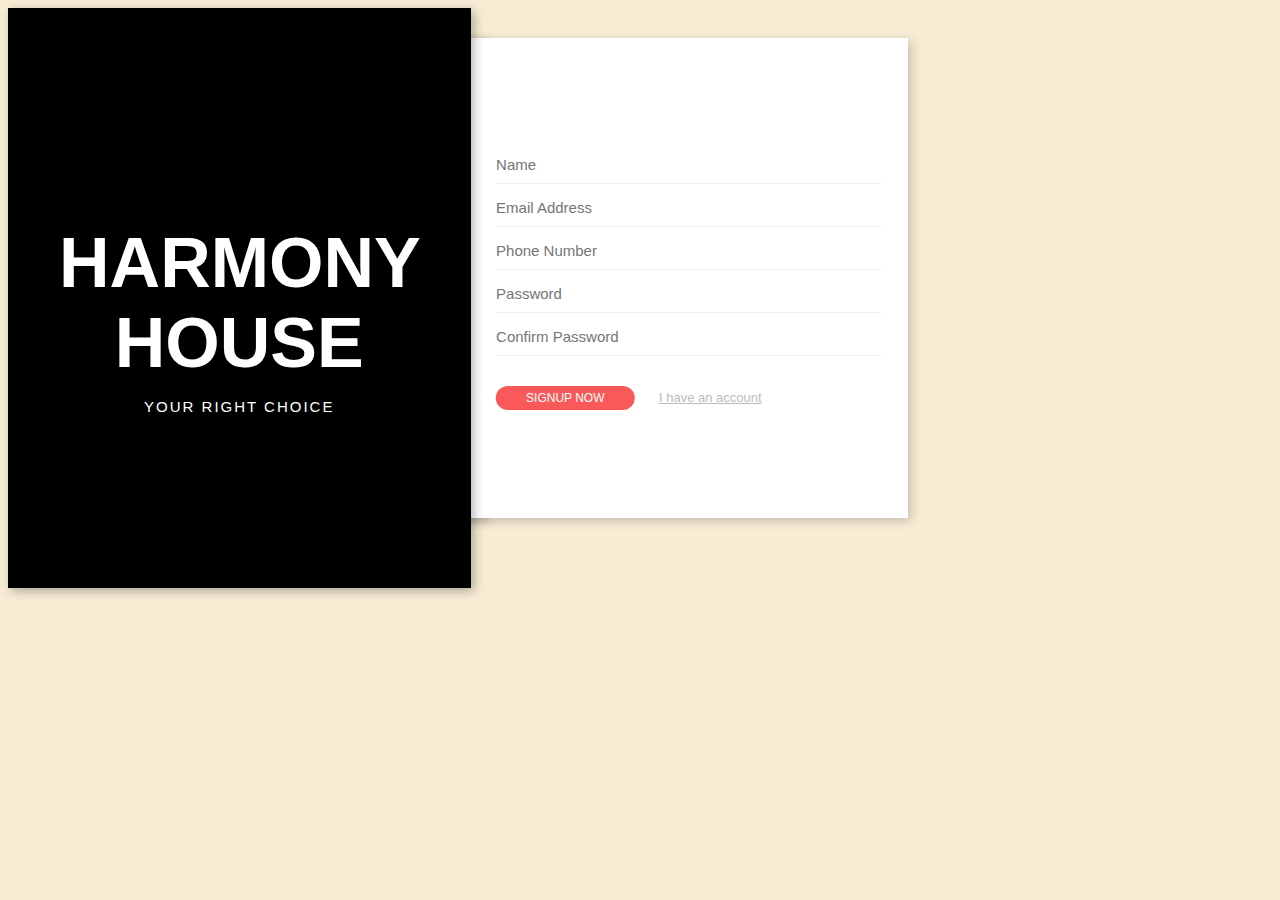
<file: login.html>
<!DOCTYPE html>
<html lang="en">
    <head>
        <link rel="stylesheet"
        href = "css/login.css"/>
        <script src="https://code.jquery.com/jquery-3.6.0.min.js"></script>
        <script src="./js/login.js"></script>
    </head>
    <body class="container">
        
            <section id="formHolder">
         
               <div class="brand-form-container">
         
                  <!-- Brand Box -->
                  <div class="col-sm-6 brand">
         
                     <div class="heading">
                        <h2>Harmony House</h2>
                        <p>Your Right Choice</p>
                     </div>
         
                     <div class="success-msg">
                        <p>Great! You are one of our members now</p>
                        <a href="#" class="profile">Your Profile</a>
                     </div>
                  </div>
         
         
                  <!-- Form Box -->
                  <div class="col-sm-6 form">
         
                     <!-- Login Form -->
                     <div class="login form-peice switched">
                        <form class="login-form" action="#" method="post">
                           <div class="form-group">
                              <label for="loginemail">Email Address</label>
                              <input type="email" name="loginemail" id="loginemail" required>
                           </div>
         
                           <div class="form-group">
                              <label for="loginPassword">Password</label>
                              <input type="password" name="loginPassword" id="loginPassword" required>
                           </div>
         
                           <div class="CTA">
                              <input type="submit" value="Login">
                              <a href="#" class="switch">I'm New</a>
                           </div>
                        </form>
                     </div><!-- End Login Form -->
         
         
                     <!-- Signup Form -->
                     <div class="signup form-peice">
                        <form class="signup-form" action="#" method="post">
         
                           <div class="form-group">
                              <!-- <label for="name">Full Name</label>
                              <input type="text" name="username" id="name" class="name"> -->
                              
                              <input class="input" placeholder="Name" required="" type="text">
                              <span class="input-border"></span>
                              <span class="error"></span>
                           </div>
         
                           <div class="form-group">
                              <input class="input" placeholder="Email Address" required="" type="text">
                              <span class="input-border"></span>
                              <span class="error"></span>
                           </div>
         
                           <div class="form-group">
                              <input class="input" placeholder="Phone Number" required="" type="text">
                              <span class="input-border"></span>
                              <span class="error"></span>
                           </div>
         
                           <div class="form-group">
                              <input class="input" placeholder="Password" required="" type="text">
                              <span class="input-border"></span>
                              <span class="error"></span>
                           </div>
         
                           <div class="form-group">
                              <input class="input" placeholder="Confirm Password" required="" type="text">
                              <span class="input-border"></span>
                              <span class="error"></span>
                           </div>
         
                           <div class="CTA">
                              <input type="submit" value="Signup Now" id="submit">
                              <a href="#" class="switch">I have an account</a>
                           </div>
                        </form>
                     </div><!-- End Signup Form -->
                  </div>
               </div>
         
            </section>
         
         
            
         
         
         
    </body>
</html>
</file>
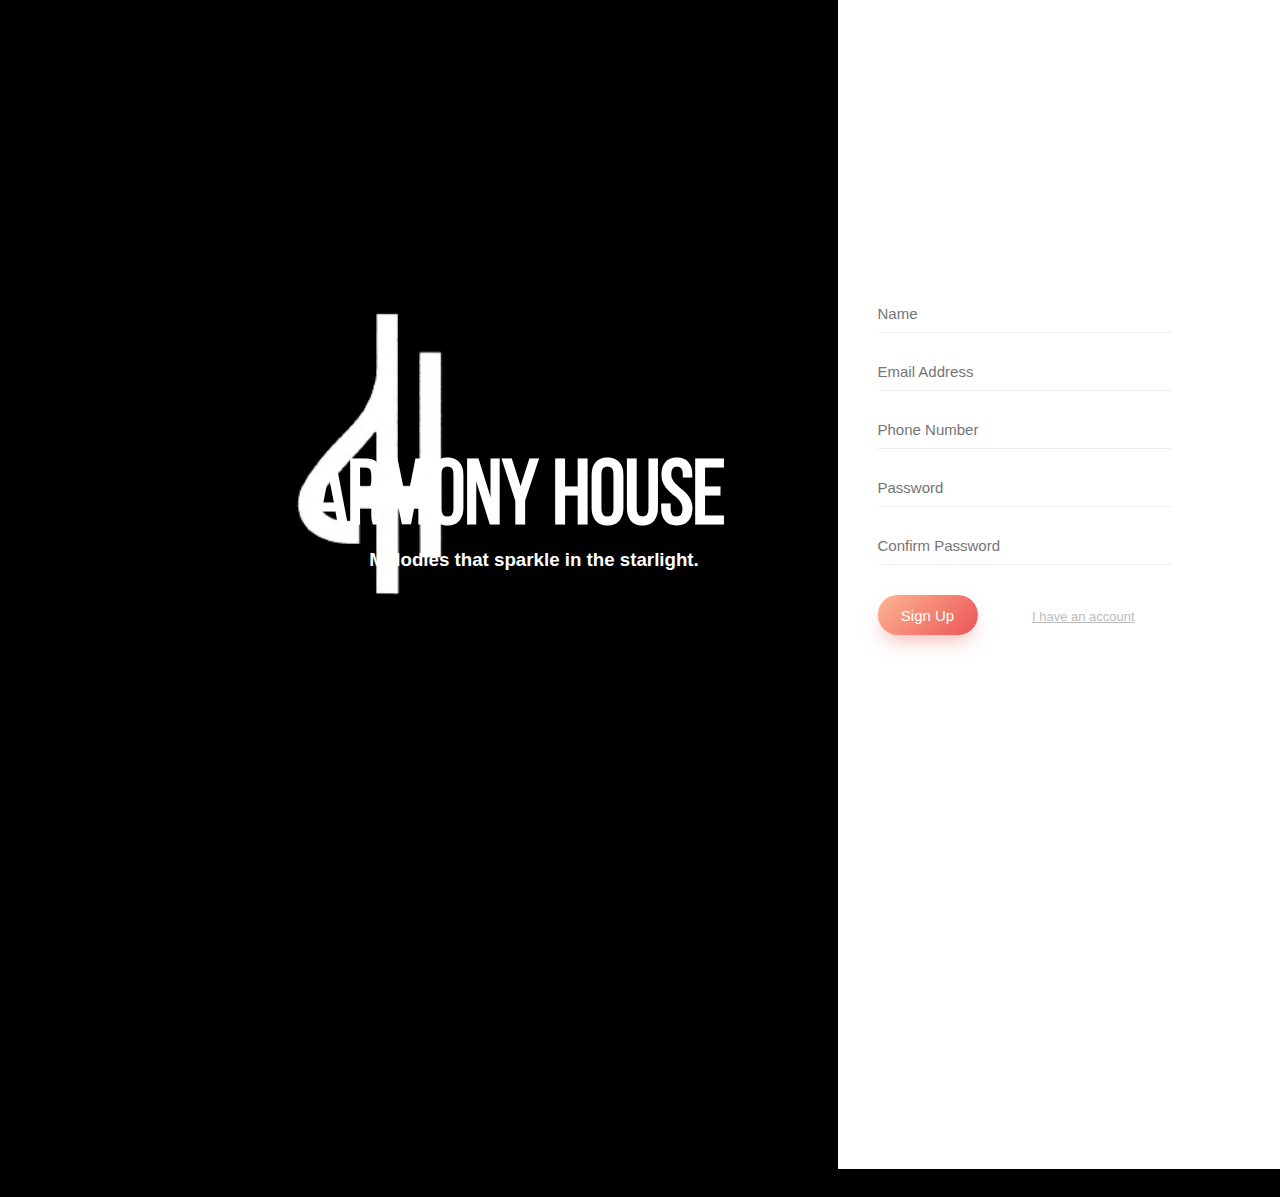
<file: public/login.html>
<!DOCTYPE html>
<html lang="en">
<head>
    <link rel="stylesheet" href="css/login.css"/>
    <script src="https://code.jquery.com/jquery-3.6.0.min.js"></script>
    <script src="./js/login.js"></script>
    <link rel="preconnect" href="https://fonts.googleapis.com">
    <link rel="preconnect" href="https://fonts.gstatic.com" crossorigin>
    <link href="https://fonts.googleapis.com/css2?family=Bebas+Neue&display=swap" rel="stylesheet">
</head>
<body class="container">
    <section id="formHolder">
        <There isn’t anything to compare.
        div class="brand-form-container">
            <!-- Brand Box -->
            <div class="col-sm-6 brand">
                <div class="heading">
                    <img src="./images/H_White.png"/>
                    <h2>armony House</h2>
                    <h3>Melodies that sparkle in the starlight.</h3>
                    
                </div>
                <div class="success-msg">
                    <p>Great! You are one of our members now</p>
                    <a href="#" class="profile">Your Profile</a>
                </div>
            </div>
            <!-- Form Box -->
            <div class="col-sm-6 form">
                <!-- Login Form -->
                <div class="login form-peice switched">
                    <form class="login-form" action="./login.php" method="post">
                        <div class="form-group">
                            <input class="input" name="username" placeholder="Username" required type="text">
                            <span class="input-border"></span>
                            <span class="error"></span>
                        </div>
                        <div class="form-group">
                            <input class="input" name="password" placeholder="Password" required type="password">
                            <span class="input-border"></span>
                            <span class="error"></span>
                        </div>
                        <div class="CTA">
                            <button class="btn" type="submit">Sign In</button>
                            <a href="#" class="switch">I'm New</a>
                        </div>
                    </form>
                </div><!-- End Login Form -->
                <!-- Signup Form -->
                <div class="signup form-peice">
                    <form class="signup-form" action="./register.php" method="post">
                        <div class="form-group">
                            <input class="input" name="username" placeholder="Name" required type="text">
                            <span class="input-border"></span>
                            <span class="error"></span>
                        </div>
                        <div class="form-group">
                            <input class="input" name="email" placeholder="Email Address" required type="email">
                            <span class="input-border"></span>
                            <span class="error"></span>
                        </div>
                        <div class="form-group">
                            <input class="input" name="phone" placeholder="Phone Number" required type="text">
                            <span class="input-border"></span>
                            <span class="error"></span>
                        </div>
                        <div class="form-group">
                            <input class="input pass" name="password" placeholder="Password" required type="password">
                            <span class="input-border"></span>
                            <span class="error"></span>
                        </div>
                        <div class="form-group">
                            <input class="input passConfirm" name="confirm_password" placeholder="Confirm Password" required type="password">
                            <span class="input-border"></span>
                            <span class="error"></span>
                        </div>
                        <div class="CTA">
                            <button class="btn" type="submit">Sign Up</button>
                            <a href="#" class="switch">I have an account</a>
                        </div>
                    </form>
                </div><!-- End Signup Form -->
            </div>
        </div>
    </section>
</body>
</html>
</file>
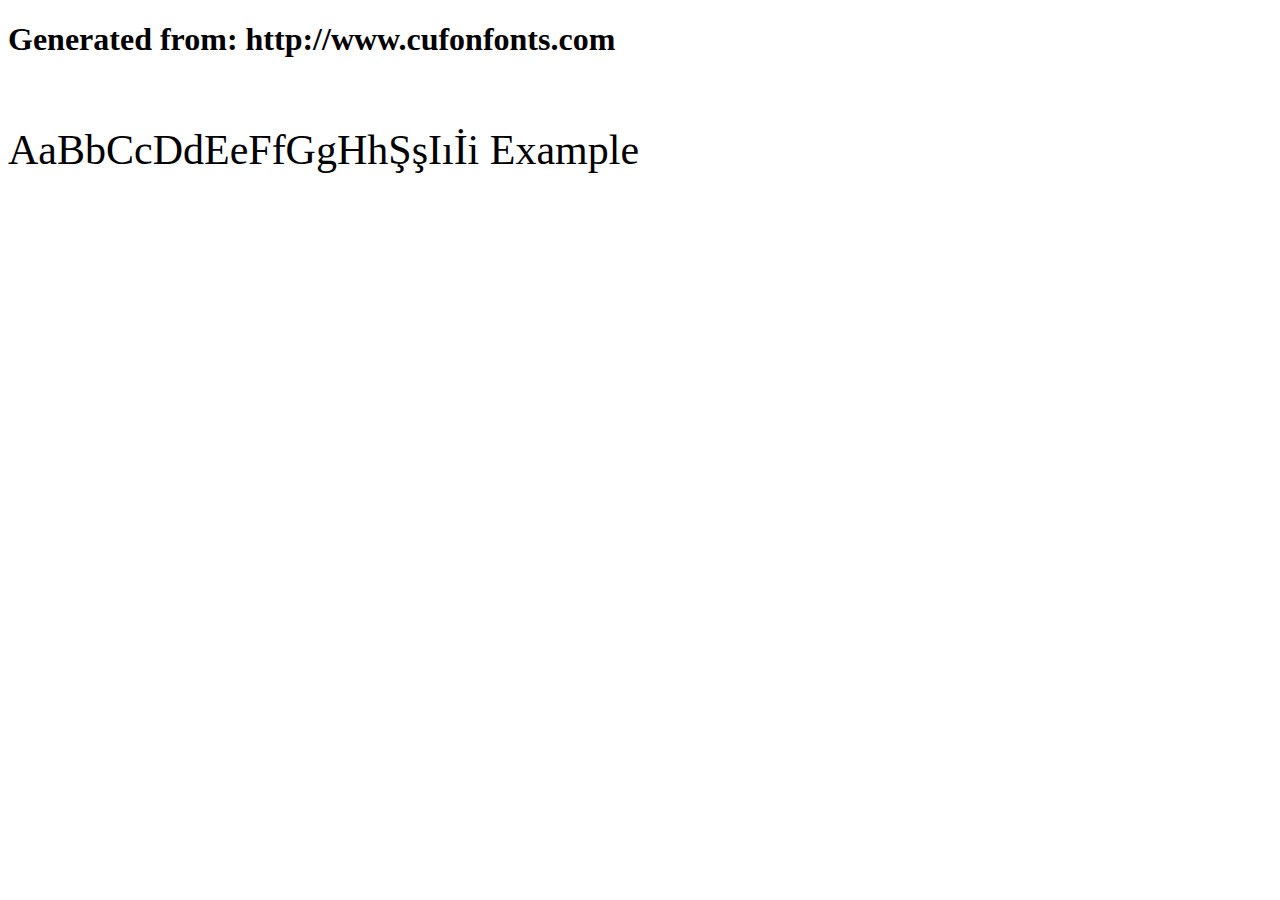
<file: public/fonts/shelf-life-cufonfonts-webfont/example.html>
<!DOCTYPE html>
<html xmlns="http://www.w3.org/1999/xhtml">
<head>
    <meta http-equiv="Content-Type" content="text/html; charset=utf-8"/>
    <link rel="stylesheet" type="text/css"
          href="style.css"/>
</head>

<body>

<h1>Generated from: http://www.cufonfonts.com</h1><br/>
<h1 style="font-family:'Shelf Life Regular';font-weight:normal;font-size:42px">AaBbCcDdEeFfGgHhŞşIıİi Example</h1>


</body>
</html>
</file>
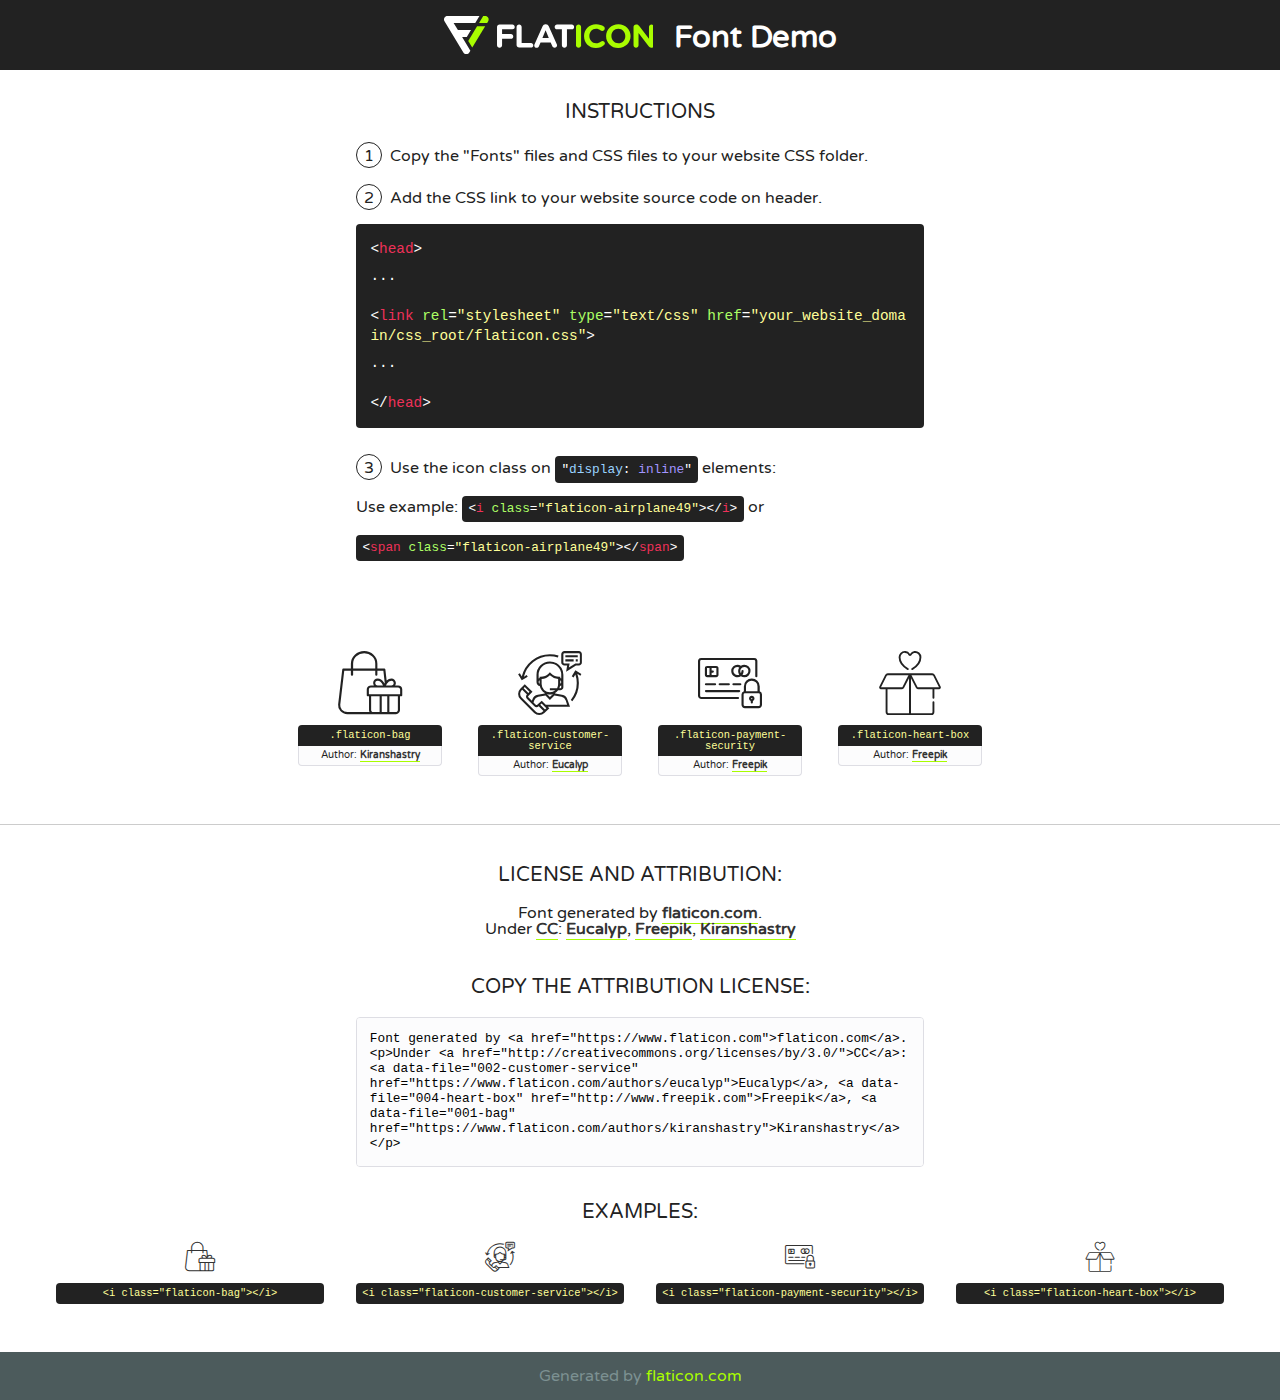
<file: public/home/fonts/flaticon/font/flaticon.html>
<!DOCTYPE html>
<!--
  Flaticon icon font: Flaticon
  Creation date: 26/04/2019 08:25
-->
<html>
<!DOCTYPE html>
<html>

<head>
    <title>Flaticon WebFont</title>
    <link href="http://fonts.googleapis.com/css?family=Varela+Round" rel="stylesheet" type="text/css" />
    <link rel="stylesheet" type="text/css" href="flaticon.css">
    <meta charset="UTF-8">
    <style>
    html, body, div, span, applet, object, iframe,
    h1, h2, h3, h4, h5, h6, p, blockquote, pre,
    a, abbr, acronym, address, big, cite, code,
    del, dfn, em, img, ins, kbd, q, s, samp,
    small, strike, strong, sub, sup, tt, var,
    b, u, i, center,
    dl, dt, dd, ol, ul, li,
    fieldset, form, label, legend,
    table, caption, tbody, tfoot, thead, tr, th, td,
    article, aside, canvas, details, embed, 
    figure, figcaption, footer, header, hgroup, 
    menu, nav, output, ruby, section, summary,
    time, mark, audio, video {
        margin: 0;
        padding: 0;
        border: 0;
        font-size: 100%;
        font: inherit;
        vertical-align: baseline;
    }
    /* HTML5 display-role reset for older browsers */
    article, aside, details, figcaption, figure, 
    footer, header, hgroup, menu, nav, section {
        display: block;
    }
    body {
        line-height: 1;
    }
    ol, ul {
        list-style: none;
    }
    blockquote, q {
        quotes: none;
    }
    blockquote:before, blockquote:after,
    q:before, q:after {
        content: '';
        content: none;
    }
    table {
        border-collapse: collapse;
        border-spacing: 0;
    }
    body {
        font-family: 'Varela Round', Helvetica, Arial, sans-serif;
        font-size: 16px;
        color: #222;
    }
    a {
        color: #333;
        border-bottom: 1px solid #a9fd00;
        font-weight: bold;
        text-decoration: none;
    }
    * {
        -moz-box-sizing: border-box;
        -webkit-box-sizing: border-box;
        box-sizing: border-box;
        margin: 0;
        padding: 0;
    }
    [class^="flaticon-"]:before, [class*=" flaticon-"]:before, [class^="flaticon-"]:after, [class*=" flaticon-"]:after {
        font-family: Flaticon;
        font-size: 30px;
        font-style: normal;
        margin-left: 20px;
        color: #333;
    }
    .wrapper {
        max-width: 600px;
        margin: auto;
        padding: 0 1em;
    }
    .title {
        font-size: 1.25em;
        text-align: center;
        margin-bottom: 1em;
        text-transform: uppercase;
    }
    header {
        text-align: center;
        background-color: #222;
        color: #fff;
        padding: 1em;
    }
    header .logo {
        width: 210px;
        height: 38px;
        display: inline-block;
        vertical-align: middle;
        margin-right: 1em;
        border: none;
    }
    header strong {
        font-size: 1.95em;
        font-weight: bold;
        vertical-align: middle;
        margin-top: 5px;
        display: inline-block;
    }
    .demo {
        margin: 2em auto;
        line-height: 1.25em;
    }
    .demo ul li {
        margin-bottom: 1em;
    }
    .demo ul li .num {
        color: #222;
        border-radius: 20px;
        display: inline-block;
        width: 26px;
        padding: 3px;
        height: 26px;
        text-align: center;
        margin-right: 0.5em;
        border: 1px solid #222;
    }
    .demo ul li code {
        background-color: #222;
        border-radius: 4px;
        padding: 0.25em 0.5em;
        display: inline-block;
        color: #fff;
        font-family: Consolas,Monaco,Lucida Console,Liberation Mono,DejaVu Sans Mono,Bitstream Vera Sans Mono,Courier New, monospace;
        font-weight: lighter;
        margin-top: 1em;
        font-size: 0.8em;
        word-break: break-all;
    }
    .demo ul li code.big {
        padding: 1em;
        font-size: 0.9em;
    }
    .demo ul li code .red {
        color: #EF3159;
    }
    .demo ul li code .green {
        color: #ACFF65;
    }
    .demo ul li code .yellow {
        color: #FFFF99;
    }
    .demo ul li code .blue {
        color: #99D3FF;
    }
    .demo ul li code .purple {
        color: #A295FF;
    }
    .demo ul li code .dots {
        margin-top: 0.5em;
        display: block;
    }
    #glyphs {
        border-bottom: 1px solid #ccc;
        padding: 2em 0;
        text-align: center;
    }
    .glyph {
        display: inline-block;
        width: 9em;
        margin: 1em;
        text-align: center;
        vertical-align: top;
        background: #FFF;
    }
    .glyph .glyph-icon {
        padding: 10px;
        display: block;
        font-family:"Flaticon";
        font-size: 64px;
        line-height: 1;
    }
    .glyph .glyph-icon:before {
        font-size: 64px;
        color: #222;
        margin-left: 0;
    }
    .class-name {
        font-size: 0.65em;
        background-color: #222;
        color: #fff;
        border-radius: 4px 4px 0 0;
        padding: 0.5em;
        color: #FFFF99;
        font-family: Consolas,Monaco,Lucida Console,Liberation Mono,DejaVu Sans Mono,Bitstream Vera Sans Mono,Courier New, monospace;
    }
    .author-name {
        font-size: 0.6em;
        background-color: #fcfcfd;
        border: 1px solid #DEDEE4;
        border-top: 0;
        border-radius: 0 0 4px 4px;
        padding: 0.5em;
    }
    .class-name:last-child {
        font-size: 10px;
        color:#888;
    }
    .class-name:last-child a {
        font-size: 10px;
        color:#555;
    }
    .class-name:last-child a:hover {
        color:#a9fd00;
    }
    .glyph > input {
        display: block;
        width: 100px;
        margin: 5px auto;
        text-align: center;
        font-size: 12px;
        cursor: text;
    }
    .glyph > input.icon-input {
        font-family:"Flaticon";
        font-size: 16px;
        margin-bottom: 10px;
    }
    .attribution .title {
        margin-top: 2em;
    }
    .attribution textarea {
        background-color: #fcfcfd;
        padding: 1em;
        border: none;
        box-shadow: none;
        border: 1px solid #DEDEE4;
        border-radius: 4px;
        resize: none;
        width: 100%;
        height: 150px;
        font-size: 0.8em;
        font-family: Consolas,Monaco,Lucida Console,Liberation Mono,DejaVu Sans Mono,Bitstream Vera Sans Mono,Courier New, monospace;
        -webkit-appearance: none;
    }
    .iconsuse {
        margin: 2em auto;
        text-align: center;
        max-width: 1200px;
    }
    .iconsuse:after {
        content: '';
        display: table;
        clear: both;
    }
    .iconsuse .image {
        float: left;
        width: 25%;
        padding: 0 1em;
    }
    .iconsuse .image p {
        margin-bottom: 1em;
    }
    .iconsuse .image span {
        display: block;
        font-size: 0.65em;
        background-color: #222;
        color: #fff;
        border-radius: 4px;
        padding: 0.5em;
        color: #FFFF99;
        margin-top: 1em;
        font-family: Consolas,Monaco,Lucida Console,Liberation Mono,DejaVu Sans Mono,Bitstream Vera Sans Mono,Courier New, monospace;
    }
    #footer {
        text-align: center;
        background-color: #4C5B5C;
        color: #7c9192;
        padding: 1em;
    }
    #footer a {
        border: none;
        color: #a9fd00;
        font-weight: normal;
    }
    @media (max-width: 960px) {
        .iconsuse .image {
            width: 50%;
        }
    }
    @media (max-width: 560px) {
        .iconsuse .image {
            width: 100%;
        }
    }
    </style>
</head>

<body class="characters-off">

    <header>
        <a href="https://www.flaticon.com" target="_blank" class="logo">
            <svg version="1.1" xmlns="http://www.w3.org/2000/svg" xmlns:xlink="http://www.w3.org/1999/xlink" xmlns:a="http://ns.adobe.com/AdobeSVGViewerExtensions/3.0/" viewBox="0 0 560.875 102.036" enable-background="new 0 0 560.875 102.036" xml:space="preserve">
                <defs>
                </defs>
                <g>
                    <g class="letters">
                        <path fill="#ffffff" d="M141.596,29.675c0-3.777,2.985-6.767,6.764-6.767h34.438c3.426,0,6.15,2.728,6.15,6.15
                        c0,3.43-2.724,6.149-6.15,6.149h-27.674v13.091h23.719c3.429,0,6.151,2.724,6.151,6.15c0,3.43-2.723,6.149-6.151,6.149h-23.719
                        v17.574c0,3.773-2.986,6.761-6.764,6.761c-3.779,0-6.764-2.989-6.764-6.761V29.675z"></path>
                        <path fill="#ffffff" d="M193.844,29.149c0-3.781,2.985-6.767,6.764-6.767c3.776,0,6.763,2.985,6.763,6.767v42.957h25.039
                        c3.426,0,6.149,2.726,6.149,6.153c0,3.425-2.723,6.15-6.149,6.15h-31.802c-3.779,0-6.764-2.986-6.764-6.768V29.149z"></path>
                        <path fill="#ffffff" d="M241.891,75.71l21.438-48.407c1.492-3.341,4.215-5.357,7.906-5.357h0.792
                        c3.686,0,6.323,2.017,7.815,5.357l21.439,48.407c0.436,0.967,0.701,1.845,0.701,2.723c0,3.602-2.809,6.501-6.414,6.501
                        c-3.161,0-5.269-1.845-6.499-4.655l-4.132-9.661h-27.059l-4.301,10.102c-1.144,2.631-3.426,4.214-6.237,4.214
                        c-3.517,0-6.24-2.81-6.24-6.325C241.1,77.64,241.451,76.677,241.891,75.71z M279.932,58.666l-8.521-20.297l-8.526,20.297H279.932
                        z"></path>
                        <path fill="#ffffff" d="M314.864,35.387H301.86c-3.429,0-6.239-2.813-6.239-6.238c0-3.429,2.811-6.24,6.239-6.24h39.533
                        c3.426,0,6.237,2.811,6.237,6.24c0,3.425-2.811,6.238-6.237,6.238h-13.001v42.785c0,3.773-2.99,6.761-6.764,6.761
                        c-3.779,0-6.764-2.989-6.764-6.761V35.387z"></path>
                        <path fill="#A9FD00" d="M352.615,29.149c0-3.781,2.985-6.767,6.767-6.767c3.774,0,6.761,2.985,6.761,6.767v49.024
                        c0,3.773-2.987,6.761-6.761,6.761c-3.781,0-6.767-2.989-6.767-6.761V29.149z"></path>
                        <path fill="#A9FD00" d="M374.132,53.836v-0.179c0-17.481,13.178-31.801,32.065-31.801c9.22,0,15.459,2.458,20.557,6.238
                        c1.402,1.054,2.637,2.985,2.637,5.357c0,3.692-2.985,6.59-6.681,6.59c-1.845,0-3.071-0.702-4.044-1.319
                        c-3.776-2.813-7.729-4.393-12.562-4.393c-10.364,0-17.831,8.611-17.831,19.154v0.173c0,10.542,7.291,19.329,17.831,19.329
                        c5.715,0,9.492-1.756,13.359-4.834c1.049-0.874,2.458-1.491,4.039-1.491c3.429,0,6.325,2.813,6.325,6.236
                        c0,2.106-1.056,3.78-2.282,4.834c-5.539,4.834-12.036,7.733-21.878,7.733C387.572,85.464,374.132,71.493,374.132,53.836z"></path>
                        <path fill="#A9FD00" d="M433.009,53.836v-0.179c0-17.481,13.79-31.801,32.766-31.801c18.981,0,32.592,14.143,32.592,31.628v0.173
                        c0,17.483-13.785,31.807-32.769,31.807C446.625,85.464,433.009,71.32,433.009,53.836z M484.224,53.836v-0.179
                        c0-10.539-7.725-19.326-18.626-19.326c-10.893,0-18.449,8.611-18.449,19.154v0.173c0,10.542,7.73,19.329,18.626,19.329
                        C476.676,72.986,484.224,64.378,484.224,53.836z"></path>
                        <path fill="#A9FD00" d="M506.233,29.321c0-3.774,2.99-6.763,6.767-6.763h1.401c3.252,0,5.183,1.583,7.029,3.953l26.093,34.265
                        V29.059c0-3.692,2.99-6.677,6.681-6.677c3.683,0,6.671,2.985,6.671,6.677v48.934c0,3.78-2.987,6.765-6.764,6.765h-0.436
                        c-3.257,0-5.188-1.581-7.034-3.953l-27.056-35.492v32.944c0,3.687-2.985,6.676-6.678,6.676c-3.683,0-6.673-2.989-6.673-6.676
                        V29.321z"></path>
                    </g>
                    <g class="insignia">
                        <path fill="#ffffff" d="M48.372,56.137h12.517l11.156-18.537H37.186L25.688,18.539h57.825L94.668,0H9.271
                        C5.925,0,2.842,1.801,1.198,4.716c-1.644,2.907-1.593,6.482,0.134,9.343l50.38,83.501c1.678,2.781,4.689,4.476,7.938,4.476
                        c3.246,0,6.257-1.695,7.935-4.476l2.898-4.804L48.372,56.137z"></path>
                        <g class="i">
                            <path fill="#A9FD00" d="M93.575,18.539h0.031v0.004l21.652,0.004l2.705-4.488c1.727-2.861,1.778-6.436,0.133-9.343
                            C116.454,1.801,113.371,0,110.026,0h-5.294L93.575,18.539z"></path>
                            <polygon fill="#A9FD00" points="88.291,27.356 64.725,66.486 75.519,84.404 109.942,27.356"></polygon>
                        </g>
                    </g>
                </g>
            </svg>
        </a>
        <strong>Font Demo</strong>
    </header>


    <section class="demo wrapper">

        <p class="title">Instructions</p>

        <ul>
            <li>
                <span class="num">1</span>Copy the "Fonts" files and CSS files to your website CSS folder.
            </li>
            <li>
                <span class="num">2</span>Add the CSS link to your website source code on header.
                <code class="big">
                    &lt;<span class="red">head</span>&gt;
                    <br/><span class="dots">...</span>
                    <br/>&lt;<span class="red">link</span> <span class="green">rel</span>=<span class="yellow">"stylesheet"</span> <span class="green">type</span>=<span class="yellow">"text/css"</span> <span class="green">href</span>=<span class="yellow">"your_website_domain/css_root/flaticon.css"</span>&gt;
                    <br/><span class="dots">...</span>
                    <br/>&lt;/<span class="red">head</span>&gt;
                </code>
            </li>

            <li>
                <p>
                    <span class="num">3</span>Use the icon class on <code>"<span class="blue">display</span>:<span class="purple"> inline</span>"</code> elements:
                    <br />
                    Use example: <code>&lt;<span class="red">i</span> <span class="green">class</span>=<span class="yellow">&quot;flaticon-airplane49&quot;</span>&gt;&lt;/<span class="red">i</span>&gt;</code> or <code>&lt;<span class="red">span</span> <span class="green">class</span>=<span class="yellow">&quot;flaticon-airplane49&quot;</span>&gt;&lt;/<span class="red">span</span>&gt;</code>
            </li>
        </ul>

    </section>




   <section id="glyphs">          
    
      
        <div class="glyph"><div class="glyph-icon flaticon-bag"></div>
            <div class="class-name">.flaticon-bag</div>
            <div class="author-name">Author: <a data-file="001-bag" href="https://www.flaticon.com/authors/kiranshastry">Kiranshastry</a> </div> 
        </div>        
        
        <div class="glyph"><div class="glyph-icon flaticon-customer-service"></div>
            <div class="class-name">.flaticon-customer-service</div>
            <div class="author-name">Author: <a data-file="002-customer-service" href="https://www.flaticon.com/authors/eucalyp">Eucalyp</a> </div> 
        </div>        
        
        <div class="glyph"><div class="glyph-icon flaticon-payment-security"></div>
            <div class="class-name">.flaticon-payment-security</div>
            <div class="author-name">Author: <a data-file="003-payment-security" href="http://www.freepik.com">Freepik</a> </div> 
        </div>        
        
        <div class="glyph"><div class="glyph-icon flaticon-heart-box"></div>
            <div class="class-name">.flaticon-heart-box</div>
            <div class="author-name">Author: <a data-file="004-heart-box" href="http://www.freepik.com">Freepik</a> </div> 
        </div>        
        

    </section>



    <section class="attribution wrapper"   style="text-align:center;">

      <div class="title">License and attribution:</div><div class="attrDiv">Font generated by <a href="https://www.flaticon.com">flaticon.com</a>. <div><p>Under <a href="http://creativecommons.org/licenses/by/3.0/">CC</a>: <a data-file="002-customer-service" href="https://www.flaticon.com/authors/eucalyp">Eucalyp</a>, <a data-file="004-heart-box" href="http://www.freepik.com">Freepik</a>, <a data-file="001-bag" href="https://www.flaticon.com/authors/kiranshastry">Kiranshastry</a></p>  </div>
      </div>
      <div class="title">Copy the Attribution License:</div>

    <textarea onclick="this.focus();this.select();">Font generated by &lt;a href=&quot;https://www.flaticon.com&quot;&gt;flaticon.com&lt;/a&gt;. <p>Under <a href="http://creativecommons.org/licenses/by/3.0/">CC</a>: <a data-file="002-customer-service" href="https://www.flaticon.com/authors/eucalyp">Eucalyp</a>, <a data-file="004-heart-box" href="http://www.freepik.com">Freepik</a>, <a data-file="001-bag" href="https://www.flaticon.com/authors/kiranshastry">Kiranshastry</a></p>  
     </textarea>

    </section>

    <section class="iconsuse">

          <div class="title">Examples:</div>            
             
            <div class="image">
                <p>
                    <i class="glyph-icon flaticon-bag"></i> 
                    <span>&lt;i class=&quot;flaticon-bag&quot;&gt;&lt;/i&gt;</span>
                </p>
            </div>
            
            <div class="image">
                <p>
                    <i class="glyph-icon flaticon-customer-service"></i> 
                    <span>&lt;i class=&quot;flaticon-customer-service&quot;&gt;&lt;/i&gt;</span>
                </p>
            </div>
            
            <div class="image">
                <p>
                    <i class="glyph-icon flaticon-payment-security"></i> 
                    <span>&lt;i class=&quot;flaticon-payment-security&quot;&gt;&lt;/i&gt;</span>
                </p>
            </div>
            
            <div class="image">
                <p>
                    <i class="glyph-icon flaticon-heart-box"></i> 
                    <span>&lt;i class=&quot;flaticon-heart-box&quot;&gt;&lt;/i&gt;</span>
                </p>
            </div>
                       
        </div>
                            
    </section>

<div id="footer">
    <div>Generated by <a href="https://www.flaticon.com">flaticon.com</a>
    </div>
</div>



</body>
</html>
</file>
<file: css/login.css>
/* Fonts */
body {
    font-family: 'Montserrat', sans-serif;
    background: #f7edd5;
  }
  
  .container {
    max-width: 900px;
    align-content: center;
  }
  
  a {
    display: inline-block;
    text-decoration: none;
  }
  
  input {
    outline: none!important;
  }
  
  h1 {
    text-align: center;
    text-transform: uppercase;
    margin-bottom: 40px;
    font-weight: 700;
  }
  
  section#formHolder {
    
    /* justify-content: center;
    align-items: center;
    height: 100vh; Full viewport height */
    
  }
  .brand-form-container {
    display: flex;
  }
  
  /* Brand Area */
  .brand {
    padding: 20px;
    background: url(https://goo.gl/A0ynht);
    background-size: cover;
    background-position: center center;
    color: #fff;
    min-height: 540px;
    position: relative;
    box-shadow: 3px 3px 10px rgba(0, 0, 0, 0.3);
    transition: all 0.6s cubic-bezier(1.000, -0.375, 0.285, 0.995);
    z-index: 9999;
    margin-right: 15px;
  }

  .brand, .form {
    flex: 1;
  }
  
  .brand.active {
    width: 100%;
  }
  
  .brand::before {
    content: '';
    display: block;
    width: 100%;
    height: 100%;
    position: absolute;
    top: 0;
    left: 0;
    background: rgba(0, 0, 0, 1);
    z-index: -1;
  }
  
  .brand a.logo {
    color: #f95959;
    font-size: 20px;
    font-weight: 700;
    text-decoration: none;
    line-height: 1em;
  }
  
  .brand a.logo span {
    font-size: 30px;
    color: #fff;
    transform: translateX(-5px);
    display: inline-block;
  }
  
  .brand .heading {
    position: absolute;
    top: 50%;
    left: 50%;
    transform: translate(-50%, -50%);
    text-align: center;
    transition: all 0.6s;
  }
  
  .brand .heading.active {
    top: 100px;
    left: 100px;
    transform: translate(0);
  }
  
  .brand .heading h2 {
    font-size: 70px;
    font-weight: 700;
    text-transform: uppercase;
    margin-bottom: 0;
  }
  
  .brand .heading p {
    font-size: 15px;
    font-weight: 300;
    text-transform: uppercase;
    letter-spacing: 2px;
    white-space: 4px;
    font-family: 'Raleway', sans-serif;
  }
  
  .brand .success-msg {
    width: 100%;
    text-align: center;
    position: absolute;
    top: 50%;
    left: 50%;
    transform: translate(-50%, -50%);
    margin-top: 60px;
  }
  
  .brand .success-msg p {
    font-size: 25px;
    font-weight: 400;
    font-family: 'Raleway', sans-serif;
  }
  
  .brand .success-msg a {
    font-size: 12px;
    text-transform: uppercase;
    padding: 8px 30px;
    background: #f95959;
    text-decoration: none;
    color: #fff;
    border-radius: 30px;
  }
  
  .brand .success-msg p, .brand .success-msg a {
    transition: all 0.9s;
    transform: translateY(20px);
    opacity: 0;
  }
  
  .brand .success-msg p.active, .brand .success-msg a.active {
    transform: translateY(0);
    opacity: 1;
  }
  
  /* Form Area */
  .form {
    position: relative;
  }
  
  .form .form-peice {
    background: #fff;
    min-height: 480px;
    margin-top: 30px;
    box-shadow: 3px 3px 10px rgba(0, 0, 0, 0.2);
    color: #bbbbbb;
    /* padding: 30px 0 60px; */
    transition: all 0.9s cubic-bezier(1.000, -0.375, 0.285, 0.995);
    position: absolute;
    top: 0;
    left: -30%;
    width: 130%;
    overflow: hidden;
  }
  
  .form .form-peice.switched {
    transform: translateX(-100%);
    width: 100%;
    left: 0;
  }
  
  .form form {
    padding: 0 40px;
    margin: 0;
    width: 70%;
    position: absolute;
    top: 50%;
    left: 60%;
    transform: translate(-50%, -50%);
  }
  
  .form .form-group {
    margin-bottom: 5px;
    position: relative;
  }
  
  .form .form-group.hasError input {
    border-color: #f95959 !important;
  }
  
  .form .form-group.hasError label {
    color: #f95959 !important;
  }
  
  .form label {
    font-size: 12px;
    font-weight: 400;
    text-transform: uppercase;
    font-family: 'Montserrat', sans-serif;
    transform: translateY(40px);
    transition: all 0.4s;
    cursor: text;
    z-index: -1;
  }
  
  .form label.active {
    transform: translateY(10px);
    font-size: 10px;
  }
  
  .form label.fontSwitch {
    font-family: 'Raleway', sans-serif !important;
    font-weight: 600;
  }
  
  .form input:not([type=submit]) {
    background: none;
    outline: none;
    border: none;
    display: block;
    padding: 10px 0;
    width: 100%;
    border-bottom: 1px solid #eee;
    color: #444;
    font-size: 15px;
    font-family: 'Montserrat', sans-serif;
    z-index: 1;
  }
  
  .form input:not([type=submit]).hasError {
    border-color: #f95959;
  }
  
  .form span.error {
    color: #f95959;
    font-family: 'Montserrat', sans-serif;
    font-size: 12px;
    position: absolute;
    bottom: -20px;
    right: 0;
    display: none;
  }
  
  .form input[type=password] {
    color: #f95959;
  }
  
  .form .CTA {
    margin-top: 30px;
  }
  
  .form .CTA input {
    font-size: 12px;
    text-transform: uppercase;
    padding: 5px 30px;
    background: #f95959;
    color: #fff;
    border-radius: 30px;
    margin-right: 20px;
    border: none;
    font-family: 'Montserrat', sans-serif;
  }
  
  .form .CTA a.switch {
    font-size: 13px;
    font-weight: 400;
    font-family: 'Montserrat', sans-serif;
    color: #bbbbbb;
    text-decoration: underline;
    transition: all 0.3s;
  }
  
  .form .CTA a.switch:hover {
    color: #f95959;
  }
  
  footer {
    text-align: center;
  }
  
  footer p {
    color: #777;
  }
  
  footer a, footer a:focus {
    color: #b8b09f;
    transition: all .3s;
    text-decoration: none !important;
  }
  
  footer a:hover {
    color: #f95959;
  }

  .input {
    color: #fff;
    font-size: 0.9rem;
    background-color: transparent;
    width: 100%;
    box-sizing: border-box;
    padding-inline: 0.5em;
    padding-block: 0.7em;
    border: none;
    border-bottom: var(--border-height) solid var(--border-before-color);
   }
   /* styling of animated border */
   .input-border {
    position: absolute;
    background: var(--border-after-color);
    width: 0%;
    height: 2px;
    bottom: 0;
    left: 0;
    transition: 0.3s;
   }
   /* Hover on Input */
   input:hover {
    background: var(--input-hovered-color);
   }
   
   input:focus {
    outline: none;
   }
   /* here is code of animated border */
   input:focus ~ .input-border {
    width: 100%;
   }
  
  @media (max-width: 768px) {
    .container {
      overflow: hidden;
    }
    
    section#formHolder {
      padding: 0;
    }
  
    div.brand {
      min-height: 200px !important;
    }
  
    div.brand.active {
      min-height: 100vh !important;
    }
  
    div.brand .heading.active {
      top: 200px;
      left: 50%;
      transform: translate(-50%, -50%);
    }
  
    div.brand .success-msg p {
      font-size: 16px;
    }
  
    div.brand .success-msg a {
      padding: 5px 30px;
      font-size: 10px;
    }
  
    .form {
      width: 80vw;
      min-height: 500px;
      margin-left: 10vw;
    }
  
    .form .form-peice {
      margin: 0;
      top: 0;
      left: 0;
      width: 100% !important;
      transition: all .5s ease-in-out;
    }
  
    .form .form-peice.switched {
      transform: translateY(-100%);
      width: 100%;
      left: 0;
    }
  
    .form .form-peice > form {
      width: 100% !important;
      padding: 60px;
      left: 50%;
    }
    .brand-form-container {
        flex-direction: column;
      }
      .brand {
        margin-right: 0;
        margin-bottom: 15px;
      }
  }
  
  @media (max-width: 480px) {
    section#formHolder .form {
      width: 100vw;
      margin-left: 0;
    }
  
    h2 {
      font-size: 50px !important;
    }
  }
</file>
<file: public/css/login.css>
/* Fonts */
@font-face {
    font-family: 'bebas';
    src: url('../fonts/bebas-neue-fonts/BebasNeue.woff2') format('woff2');
    font-weight: normal;
    font-style: normal;
}




html {
    height: 100% !important;
    margin-bottom: 100px;
}

body {
    font-family: 'Montserrat', sans-serif;
    background: #000;
    /* position: absolute; */
    /* top: 50%;
    left: 50%;
    transform: translate(-50%, -50%); */
    /* margin-top: 555%; */
    margin-left: 25%;
    overflow: hidden;
    width: "100%";
    height: "100%";
    
    

  }

 .star {
  transform-style: preserve-3d;
  width: 1px;
  height: 1px;
  position: absolute;
  color: red;
}
.star:before {
  position: absolute;
  content: '\2726';
  color: inherit;
  inset: 0;
  /* box-shadow: 0 0 1em .5em #a3c2; */
  /* filter: drop-shadow(0 0 .5em white); */
  text-shadow: 0 0 .8em #fff5;
  z-index: 99999;
}
  
  .container {
    max-width: "100%";
    height: "100%" !important;
    /* position: absolute; */
    /* top: 50%;
    left: 50%;
    transform: translate(-50%, -50%); */
    
  }
  
  a {
    display: inline-block;
    text-decoration: none;
  }
  
  input {
    outline: none!important;
  }
  
  h1 {
    text-align: center;
    text-transform: uppercase;
    margin-bottom: 40px;
    font-weight: 700;
  }
  
  section#formHolder {
    
    /* justify-content: center;
    align-items: center;
    height: 100vh; Full viewport height */
    
  }
  .brand-form-container {
    display: flex;
    height: 100% !important;
  }
  
  /* Brand Area */
  .brand {
    padding: 20px;
    background: url(https://goo.gl/A0ynht);
    background-size: cover;
    background-position: center center;
    color: #fff;
    min-height: 540px;
    position: relative;
    box-shadow: 3px 3px 10px rgba(0, 0, 0, 0.3);
    transition: all 0.6s cubic-bezier(1.000, -0.375, 0.285, 0.995);
    z-index: 9999;
    margin-right: 5px;
  }

  .brand, .form {
    flex: 1;
  }
  
  .brand.active {
    width: 100%;
  }
  
  .brand::before {
    content: '';
    display: block;
    width: 110%;
    height: 210%;
    position: absolute;
    top: -5%;
    left: -5%;
    background: rgba(0, 0, 0, 1);
    z-index: -1;
  }
  
  .brand a.logo {
    color: #f95959;
    font-size: 20px;
    font-weight: 700;
    text-decoration: none;
    line-height: 1em;
  }
  
  .brand a.logo span {
    font-size: 30px;
    color: #fff;
    transform: translateX(-5px);
    display: inline-block;
  }
  
  .brand .heading {
    position: absolute;
    top: 75%;
    left: 25%;
    transform: translate(-50%, -50%);
    /* text-align: center; */
    transition: all 0.6s;
    display: flex;
    width: 150%;
    height: 100% !important;
  }

  .brand .heading img {
    position: relative;
    right : 10%;
  }
  
  .brand .heading.active {
    top: 100px;
    left: 100px;
    transform: translate(0);
  }
  
  .brand .heading h2 {
    font-size: 90px;
    font-weight: 700;
    /* text-transform: uppercase; */
    font-family: "bebas";
    /* font-weight: 400; */
    /* font-style: normal; */
    /* letter-spacing: 1mm; */
    /* font-stretch:extra-expanded; */
    position: absolute;
    top: 50%;
    left : 32%;
    margin-bottom: 0;
    margin: 0;
  }

  .brand .heading h3{
    position: absolute;
    top: 65%;
    left: 40%;
  }
  
  .brand .heading p {
    font-size: 15px;
    font-weight: 300;
    text-transform: uppercase;
    letter-spacing: 2px;
    white-space: 4px;
    font-family: 'Raleway', sans-serif;
  }
  
  .brand .success-msg {
    width: 100%;
    text-align: center;
    position: absolute;
    top: 50%;
    left: 50%;
    transform: translate(-50%, -50%);
    margin-top: 60px;
  }
  
  .brand .success-msg p {
    font-size: 25px;
    font-weight: 400;
    font-family: 'Raleway', sans-serif;
  }
  
  .brand .success-msg a {
    font-size: 12px;
    text-transform: uppercase;
    padding: 8px 30px;
    background: #f95959;
    text-decoration: none;
    color: #fff;
    border-radius: 30px;
  }
  
  .brand .success-msg p, .brand .success-msg a {
    transition: all 0.9s;
    transform: translateY(20px);
    opacity: 0;
  }
  
  .brand .success-msg p.active, .brand .success-msg a.active {
    transform: translateY(0);
    opacity: 1;
  }
  
  /* Form Area */
  .form {
    position: relative;
  }
  
  .form .form-peice {
    background: #fff;
    min-height: 200% !important;
    /* margin-top: 30px; */
    box-shadow: 3px 3px 10px rgba(0, 0, 0, 0.2);
    color: #bbbbbb;
    padding: 10px 20px 20px;
    transition: all 0.9s cubic-bezier(1.000, -0.375, 0.285, 0.995);
    position: absolute;
    top: -5%;
    left: -30%;
    width: 150%;
    overflow: hidden;
  }
  
  .form .form-peice.switched {
    transform: translateX(-100%);
    width: 100%;
    left: 0;
  }
  
  .form form {
    padding: 0 40px;
    margin: 0;
    width: 70%;
    position: absolute;
    top: 40%;
    left: 60%;
    transform: translate(-50%, -50%);
  }
  
  .form .form-group {
    margin-top: 20px;
    margin-left: 15px;
    margin-bottom: 5px;
    position: relative;
  }
  
  .form .form-group.hasError input {
    border-color: #f95959 !important;
  }
  
  .form .form-group.hasError label {
    color: #f95959 !important;
  }
  
  .form label {
    font-size: 12px;
    font-weight: 400;
    text-transform: uppercase;
    font-family: 'Montserrat', sans-serif;
    transform: translateY(40px);
    transition: all 0.4s;
    cursor: text;
    z-index: -1;
  }
  
  .form label.active {
    transform: translateY(10px);
    font-size: 10px;
  }
  
  .form label.fontSwitch {
    font-family: 'Raleway', sans-serif !important;
    font-weight: 600;
  }
  
  .form input:not([type=submit]) {
    background: none;
    outline: none;
    border: none;
    display: block;
    padding: 10px 0;
    width: 60%;
    border-bottom: 1px solid #eee;
    color: #444;
    font-size: 15px;
    font-family: 'Montserrat', sans-serif;
    z-index: 1;
  }
  
  .form input:not([type=submit]).hasError {
    border-color: #f95959;
  }
  
  .form span.error {
    color: #f95959;
    font-family: 'Montserrat', sans-serif;
    font-size: 12px;
    position: absolute;
    bottom: -20px;
    right: 0;
    display: none;
  }
  
  .form input[type=password] {
    color: #f95959;
  }
  
  .btn {
    transition: all 0.3s ease-in-out;
    font-family: "Dosis", sans-serif;
  }
  
  .btn {
    width: 100px;
    height: 40px;
    border-radius: 50px;
    background-image: linear-gradient(135deg, #feb692 0%, #ea5455 100%);
    box-shadow: 0 10px 20px -6px rgba(238, 103, 97, 0.5);
    outline: none;
    cursor: pointer;
    border: none;
    font-size: 15px;
    color: white;
  }
  
  .btn:hover {
    transform: translateY(3px);
    box-shadow: none;
  }
  
  .btn:active {
    opacity: 0.5;
  }

  .form .CTA {
    margin-top: 30px;
    margin-left: 15px;
  }
  
  .form .CTA input {
    font-size: 12px;
    text-transform: uppercase;
    padding: 5px 30px;
    background: #f95959;
    color: #fff;
    border-radius: 30px;
    margin-right: 20px;
    border: none;
    font-family: 'Montserrat', sans-serif;
  }
  
  .form .CTA a.switch {
    font-size: 13px;
    font-weight: 400;
    font-family: 'Montserrat', sans-serif;
    color: #bbbbbb;
    text-decoration: underline;
    transition: all 0.3s;
    margin-left: 50px;
  }
  
  .form .CTA a.switch:hover {
    color: #f95959;
  }
  
  footer {
    text-align: center;
  }
  
  footer p {
    color: #777;
  }
  
  footer a, footer a:focus {
    color: #b8b09f;
    transition: all .3s;
    text-decoration: none !important;
  }
  
  footer a:hover {
    color: #f95959;
  }

  .input {
    color: #fff;
    font-size: 0.9rem;
    background-color: transparent;
    width: 100%;
    box-sizing: border-box;
    padding-inline: 0.5em;
    padding-block: 0.7em;
    border: none;
    border-bottom: var(--border-height) solid var(--border-before-color);
   }
   /* styling of animated border */
   .input-border {
    position: absolute;
    background: #000;
    width: 0%;
    margin-top: 5%;
    height: 2px;
    bottom: 0;
    left: 0;
    transition: 0.3s;
   }
   /* Hover on Input */
   input:hover {
    background: var(--input-hovered-color);
   }
   
   input:focus {
    outline: none;
   }
   /* here is code of animated border */
   input:focus ~ .input-border {
    width: 60%;
   }
  
  @media (max-width: 768px) {
    .container {
      overflow: hidden;
    }
    
    section#formHolder {
      padding: 0;
    }
  
    div.brand {
      min-height: 200px !important;
    }
  
    div.brand.active {
      min-height: 100vh !important;
    }
  
    div.brand .heading.active {
      top: 200px;
      left: 50%;
      transform: translate(-50%, -50%);
    }
  
    div.brand .success-msg p {
      font-size: 16px;
    }
  
    div.brand .success-msg a {
      padding: 5px 30px;
      font-size: 10px;
    }
  
    .form {
      width: 80vw;
      min-height: 500px;
      margin-left: 10vw;
    }
  
    .form .form-peice {
      margin: 0;
      top: 0;
      left: 0;
      width: 100% !important;
      transition: all .5s ease-in-out;
    }
  
    .form .form-peice.switched {
      transform: translateY(-100%);
      width: 100%;
      left: 0;
    }
  
    .form .form-peice > form {
      width: 100% !important;
      padding: 60px;
      left: 50%;
    }
    .brand-form-container {
        flex-direction: column;
        height: 100% !important;
      }
      .brand {
        margin-right: 0;
        margin-bottom: 15px;
      }
  }
  
  @media (max-width: 480px) {
    section#formHolder .form {
      width: 100vw;
      margin-left: 0;
    }
  
    h2 {
      font-size: 50px !important;
    }
  }
</file>
<file: public/fonts/shelf-life-cufonfonts-webfont/style.css>
/* #### Generated By: http://www.cufonfonts.com #### */

    @font-face {
    font-family: 'Shelf Life Regular';
    font-style: normal;
    font-weight: normal;
    src: local('Shelf Life Regular'), url('shelf_life.woff') format('woff');
    }
</file>
<file: public/home/fonts/flaticon/font/flaticon.css>
/*
  	Flaticon icon font: Flaticon
  	Creation date: 26/04/2019 08:25
  	*/

@font-face {
  font-family: "Flaticon";
  src: url("./Flaticon.eot");
  src: url("./Flaticon.eot?#iefix") format("embedded-opentype"),
       url("./Flaticon.woff2") format("woff2"),
       url("./Flaticon.woff") format("woff"),
       url("./Flaticon.ttf") format("truetype"),
       url("./Flaticon.svg#Flaticon") format("svg");
  font-weight: normal;
  font-style: normal;
}

@media screen and (-webkit-min-device-pixel-ratio:0) {
  @font-face {
    font-family: "Flaticon";
    src: url("./Flaticon.svg#Flaticon") format("svg");
  }
}

[class^="flaticon-"]:before, [class*=" flaticon-"]:before,
[class^="flaticon-"]:after, [class*=" flaticon-"]:after {   
  font-family: Flaticon;
        font-size: 20px;
font-style: normal;
margin-left: 20px;
}

.flaticon-bag:before { content: "\f100"; }
.flaticon-customer-service:before { content: "\f101"; }
.flaticon-payment-security:before { content: "\f102"; }
.flaticon-heart-box:before { content: "\f103"; }
</file>
